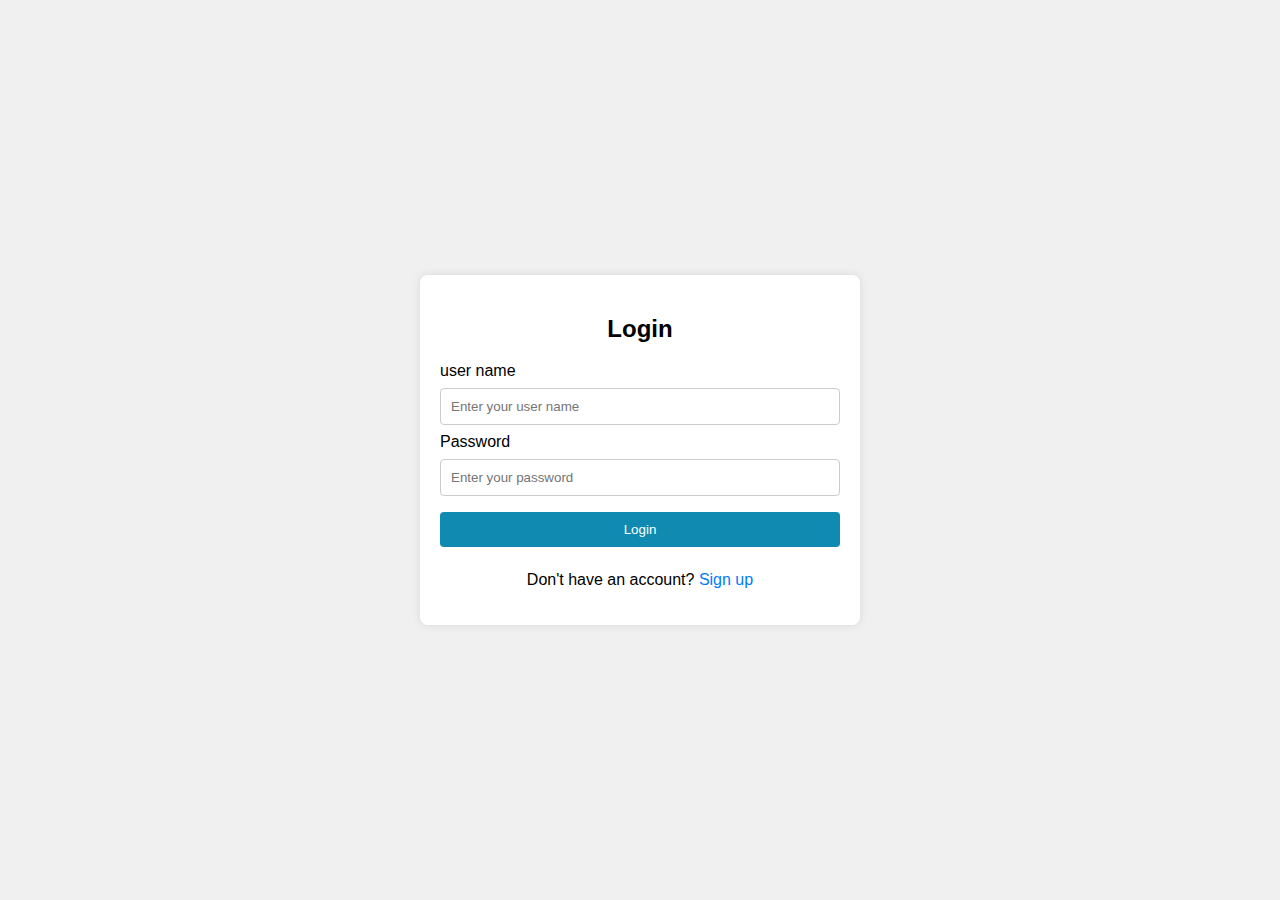
<file: logIn.html>
<!DOCTYPE html>
<html lang="en">
<head>
    <meta charset="UTF-8">
    <meta name="viewport" content="width=device-width, initial-scale=1.0">
    <title>Login & Signup Window</title>
    <link rel="stylesheet" href="/css/login.css">
    <script src="/js/login.js" defer></script>
</head>
<body>
    <div class="container show" id="log-in-container">
        <h2>Login</h2>
        <form id="login-form">
            <label for="user_name">user name</label>
            <input type="user_name" id="user_name" name="user_name" placeholder="Enter your user name" required>
            <label for="password">Password</label>
            <input type="password" id="password" name="password" placeholder="Enter your password" required>
           
            <input type="submit" value="Login">
        </form>
        <div class="switch">
            <p>Don't have an account? <a id="signup-link">Sign up</a></p>
        </div>
    </div>

    <div class="container hide" id="signup-container" >
        <h2>Sign Up</h2>
        <form id="signup-form" >
            <label for="signup-email">Email</label>
            <input type="email" id="signup-email" name="email" placeholder="Enter your email" required>

            <label for="signup-user-name">User name</label>
            <input type="text" id="signup-user-name" name="signup-user-name" placeholder="Enter your user-name" required>

            <label for="signup-password">Password</label>
            <input type="password" id="signup-password" name="signup-password" placeholder="Enter your password" required>
            <input type="submit" value="Sign Up">
        </form>
     
        <div class="switch">
            <p>Already have an account? <a id="login-link">Login</a></p>
        </div>
</div>

</body>
</html>
</file>
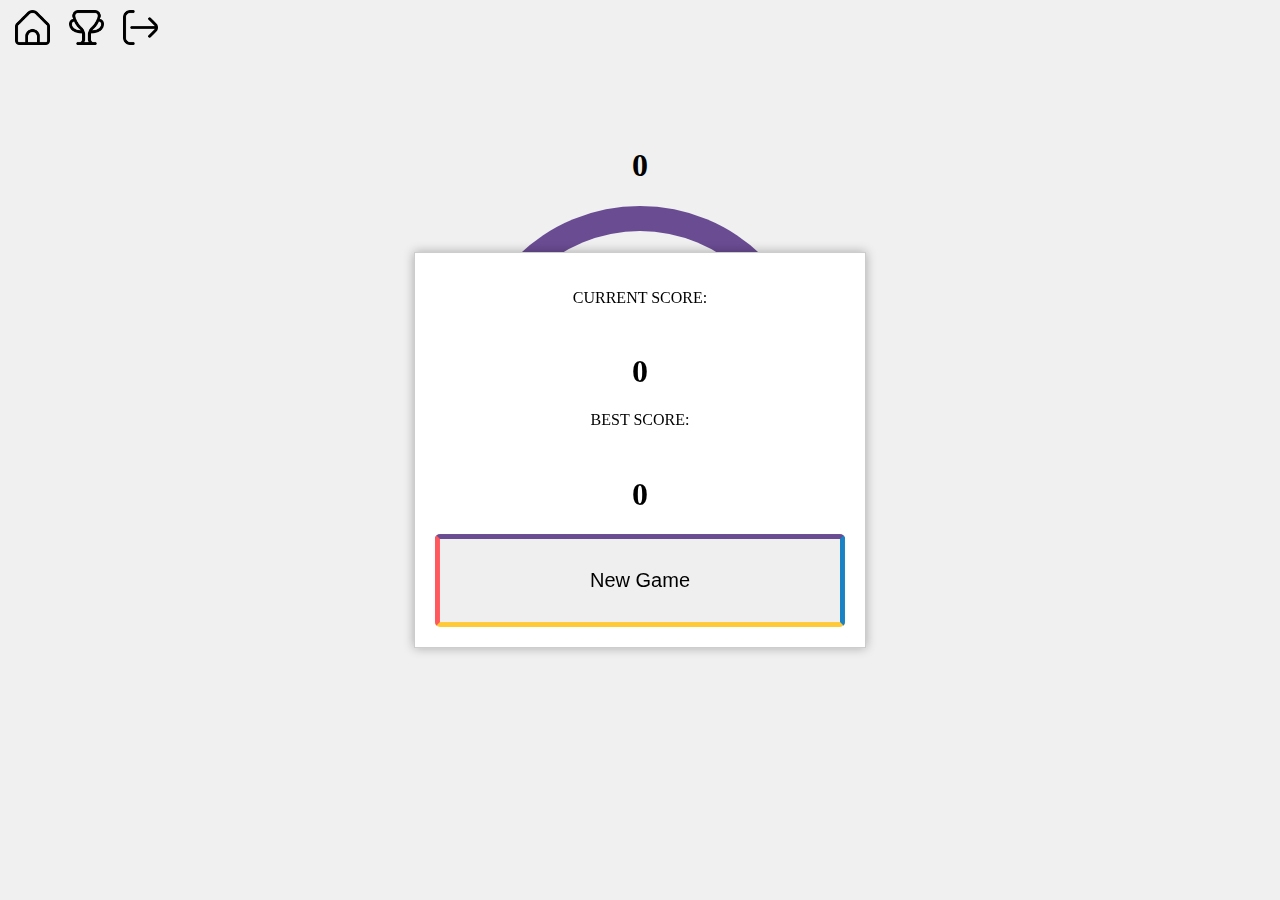
<file: html/color_game.html>
<!DOCTYPE html>
<html lang="en">
<head>
    <meta charset="UTF-8">
    <meta name="viewport" content="width=device-width, initial-scale=1.0">
    <title>Jump Color</title>
    <link rel="stylesheet" href="/css/color_game.css">
    <script src="/js/color_game.js" defer></script>

</head>
<body>
    <script src="/js/header.js"></script>
    <div id="header-container"></div>

    <div id="floatingWindow" >
        <p>CURRENT SCORE:</p>
        <h1 id = "cur_game_score">0</h1>
        <p>BEST SCORE:</p>
        <h1 id = "best_game_score">0</h1>
        <button id="closeButton">New Game</button>
    </div>

    <h1 id="score">0</h1>

   <div id ="container">
    
        <div id = "circle">

            <div id="ball"></div>

        </div>

    </div>

    <div id="toast-message" class="toast-message"></div>

</body>
</html>
</file>
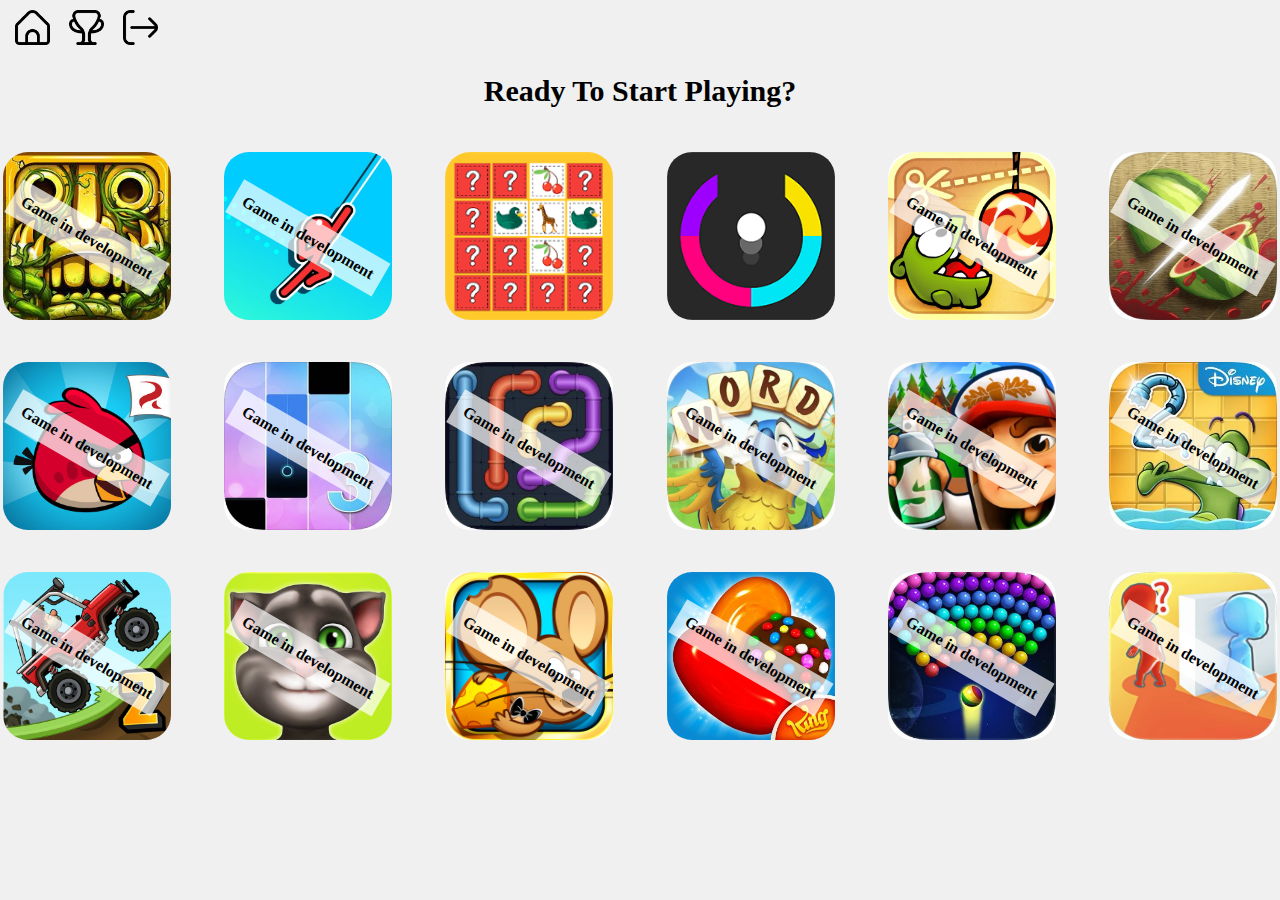
<file: html/games.html>
<!DOCTYPE html>
<html lang="en">
<head>
    <meta charset="UTF-8">
    <meta name="viewport" content="width=device-width, initial-scale=1.0">
    <title>Game Display</title>
    <link rel="stylesheet" href="/css/games.css">
    <script src="/js/games.js" defer></script>
    <link href="memory-title.png" rel="icon">
</head>
<body>
    <script src="/js/header.js"></script>
    <div id="header-container"></div>
    <div>
        <h1 id="user-title"></h1>
        <h2 id="second-title">Ready To Start Playing?</h2>
    </div>
    <div id ="games_container">
        <div class="row-games">
            <figure class="img-continer">
                <figcaption class="img-caption">Game in development</figcaption> 
                <img class="img-game" src="/images/templerun.jpg" alt="image not found">
            </figure>  
            <figure class="img-continer">
                <figcaption class="img-caption">Game in development</figcaption> 
                <img class="img-game" src="/images/Stickman Hook.jpg" alt="image not found">
            </figure>  
            <figure class="img-continer">
                
                <a href="memory.html">
                    <img class="img-game working" src="/images/memory.png" alt="image not found">
                </a>
            </figure>  
            <figure class="img-continer">
                
                <a href="color_game.html">
                    <img class="img-game working" src="/images/jump-color.png" alt="image not found">
                </a>
            </figure>  
            <figure class="img-continer">
                <figcaption class="img-caption">Game in development</figcaption> 
                <img class="img-game" src="/images/abs_ essential.jpg" alt="image not found">
            </figure>  
            <figure class="img-continer">
                <figcaption class="img-caption">Game in development</figcaption> 
                <img class="img-game" src="/images/fruit.jpg" alt="image not found">
            </figure>
        </div>

        <div class="row-games">
            <figure class="img-continer">
                <figcaption class="img-caption">Game in development</figcaption> 
                <img class="img-game" src="/images/angrybird.jpg" alt="image not found">
            </figure>
            <figure class="img-continer">
                <figcaption class="img-caption">Game in development</figcaption> 
                <img class="img-game" src="/images/piano.jpg" alt="image not found">
            </figure>  
            <figure class="img-continer">
                <figcaption class="img-caption">Game in development</figcaption> 
                <img class="img-game" src="/images/pipe.jpg" alt="image not found">
            </figure>  
            <figure class="img-continer">
                <figcaption class="img-caption">Game in development</figcaption> 
                <img class="img-game" src="/images/word.jpg" alt="image not found">
            </figure>  
            <figure class="img-continer">
                <figcaption class="img-caption">Game in development</figcaption> 
                <img class="img-game" src="/images/_Subway Surfers.jpg" alt="image not found">
            </figure>
            <figure class="img-continer">
                <figcaption class="img-caption">Game in development</figcaption> 
                <img class="img-game" src="/images/dino.jpg" alt="image not found">
            </figure>  
        </div> 

        <div class="row-games">
            <figure class="img-continer">
                <figcaption class="img-caption">Game in development</figcaption> 
                <img class="img-game" src="/images/Hill Climb Racing 2.jpg" alt="image not found">
            </figure>  
            <figure class="img-continer">
                <figcaption class="img-caption">Game in development</figcaption> 
                <img class="img-game" src="/images/It's Game On.jpg" alt="image not found">
            </figure>  
            <figure class="img-continer">
                <figcaption class="img-caption">Game in development</figcaption> 
                <img class="img-game" src="/images/cat.jpg" alt="image not found">
            </figure>  
            <figure class="img-continer">
                <figcaption class="img-caption">Game in development</figcaption> 
                <img class="img-game" src="/images/candy.jpg" alt="image not found">
            </figure>  
            <figure class="img-continer">
                <figcaption class="img-caption">Game in development</figcaption> 
                <img class="img-game" src="/images/shoot.jpg" alt="image not found">
            </figure>  
            <figure class="img-continer">
                <figcaption class="img-caption">Game in development</figcaption> 
                <img class="img-game" src="/images/waterice.jpg" alt="image not found">
            </figure>             
        </div> 
    </div>
</body>
</html>
</file>
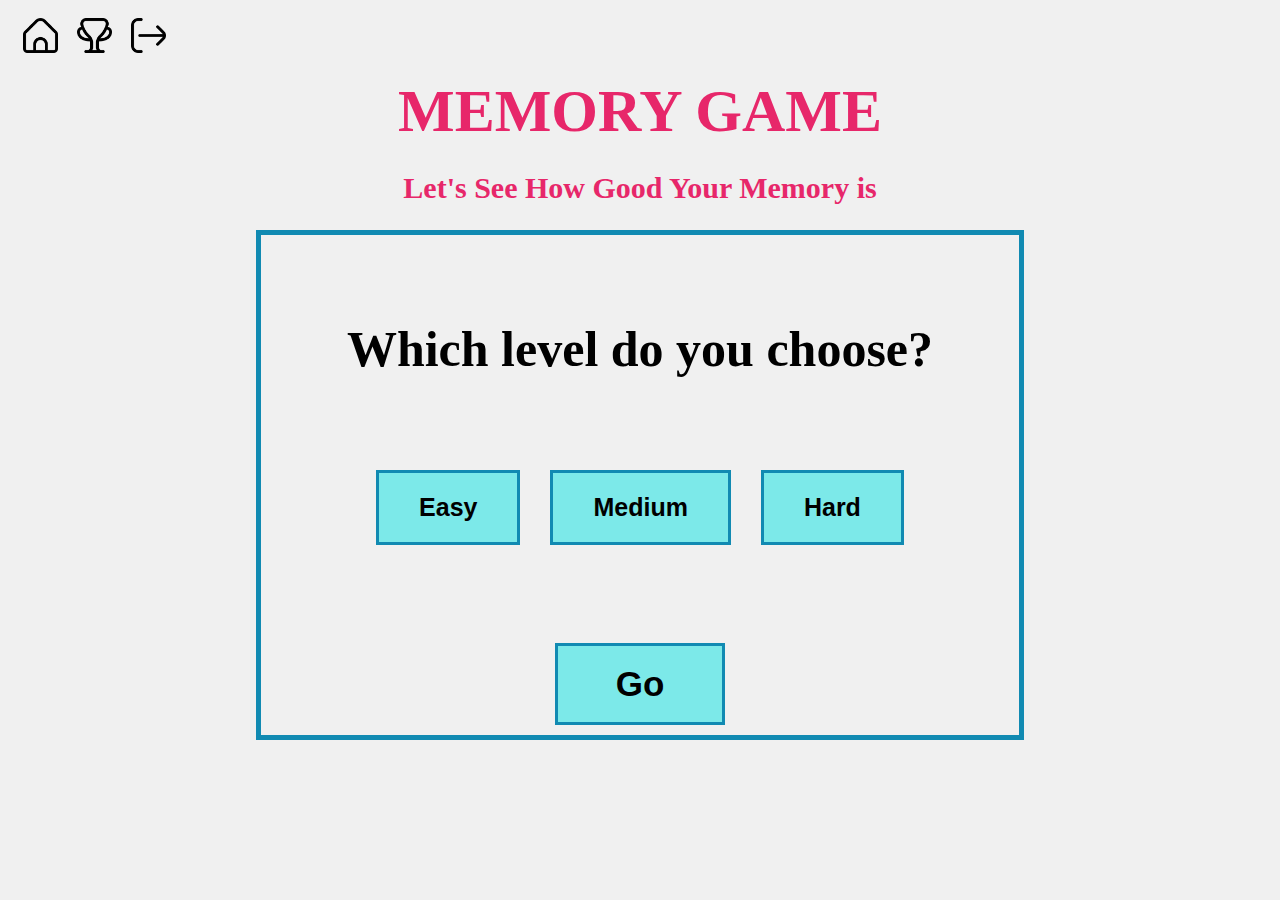
<file: html/memory.html>
<!DOCTYPE html>
<html lang="en">
<head>
    <meta charset="UTF-8">
    <meta name="viewport" content="width=devise-width, initial-scale=1">
    <title>Memory Game</title>
    <link href="/css/memory.css" rel="stylesheet">
    <script src="/js/memory.js"></script>  
</head>
<body>
        <script src="/js/header.js"></script>
        <div id="header-container"></div>
        <h1 id="main-title">MEMORY GAME</h1>
        <h2 id="second-title">Let's See How Good Your Memory is</h2>

    <main>
        <div id="game-board">
            <h3 id="level-title">Which level do you choose?</h3>
            <ul id="level-list">
              <li>  <button class="level-button" onclick="choose_level(this)">Easy</button></li>
               <li> <button class="level-button" onclick="choose_level(this)">Medium</button></li>
               <li> <button class="level-button" onclick="choose_level(this)">Hard</button></li>
            </ul>
            <button id="go-button" onclick="goToPlay()">Go</button>
        </div>
    </main>
</body>
</html>
</file>
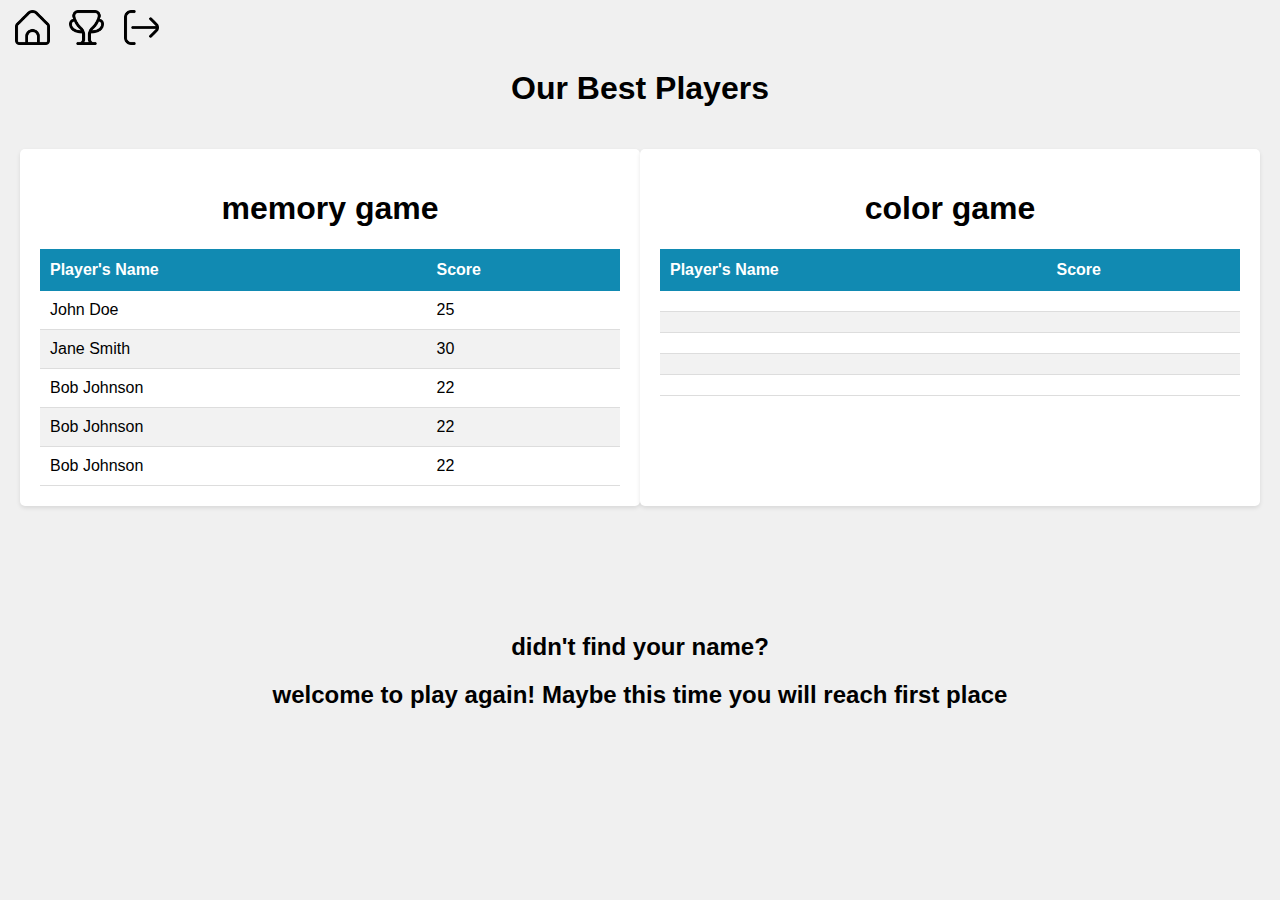
<file: html/score.html>
<!DOCTYPE html>
<html lang="en">
<head>
    <meta charset="UTF-8">
    <meta name="viewport" content="width=device-width, initial-scale=1">
    <title>Score</title>
    <link rel="stylesheet" href="/css/score.css">
    <script src="/js/score.js" defer></script>

</head>
<body>
    <script src="/js/header.js"></script>
    <div id="header-container"></div>
    <h1 id="title">Our Best Players</h1>

<main>
    <div class="best-game">
        <h1>memory game</h1>
        <table class="table-best-players" id = "table-memory-players">
            <thead>
            <tr>
                <th>Player's Name</th>
                <th>Score</th>
            </tr>
            </thead>
            <tbody>
            <tr>
                <td>John Doe</td>
                <td>25</td>
            </tr>
            <tr>
                <td>Jane Smith</td>
                <td>30</td>
            </tr>
            <tr>
                <td>Bob Johnson</td>
                <td>22</td>
            </tr>
            <tr>
                <td>Bob Johnson</td>
                <td>22</td>
            </tr>
            <tr>
                <td>Bob Johnson</td>
                <td>22</td>
            </tr>
            </tbody>
        </table>
    </div>

    <div class="best-game"  >
        <h1>color game</h1>

        <table class="table-best-players" id = "table-color-players">
            <thead>
            <tr>
                <th>Player's Name</th>
                <th>Score</th>
            </tr>
            </thead>
            <tbody>
            <tr>
                <td></td>
                <td></td>
            </tr>
            <tr>
                <td></td>
                <td></td>
            </tr>
            <tr>
                <td></td>
                <td></td>
            </tr>
            <tr>
                <td></td>
                <td></td>
            </tr>
            <tr>
                <td></td>
                <td></td>
            </tr>
            </tbody>
        </table>
    </div>
</main>
<footer>
    <h2 id = "footer">
            didn't find your name? <br> welcome to play again! Maybe this time you will reach first place
    </h2>
</footer>
</body>
</html>
</file>
<file: css/login.css>
body {
    font-family: Arial, sans-serif;
    margin: 0;
    padding: 0;
    background-color: #f0f0f0;
    display: flex;
    justify-content: center;
    align-items: center;
    height: 100vh;
}

.container {
    width: 400px;
    background-color: #fff;
    padding: 20px;
    border-radius: 8px;
    box-shadow: 0 0 10px rgba(0, 0, 0, 0.1);
}

h2 {
    text-align: center;
}

input[type="text"],
input[type="password"],
input[type="number"],
input[type="email"],
input[type="submit"],
input[type="user_name"]{
    width: 100%;
    padding: 10px;
    margin: 8px 0;
    display: inline-block;
    border: 1px solid #ccc;
    border-radius: 4px;
    box-sizing: border-box;
}
input[type="submit"] {
    background-color: #118ab2;
    color: white;
    border: none;
    cursor: pointer;
}
input[type="submit"]:hover {
    background-color: #118a92;
}
.switch {
    text-align: center;
}
.switch a {
    text-decoration: none;
    color: #007bff;
    cursor: pointer;
}

.hide {
    display: none;
    opacity: 0;
    pointer-events: none;
}

.show {
    opacity: 1;
    pointer-events: all;
    visibility: visible;
}

h1{
    position:relative;
    top:-45%;
    left:-30%;
}
</file>
<file: css/color_game.css>
body, html {
    margin: 0;
    padding: 0;
    background-color: #f0f0f0;
    /*height: 100%;*/
}

h1{
    text-align: center;
    padding-top: 6%;
}

#container {
    display: flex;
    justify-content: center;
    align-items: center;
    height: 30%;
}

#circle {
    width: 300px; /* Adjust size of the circle */
    height: 300px; /* Adjust size of the circle */
    border-radius: 50%;
    border: solid 25px;
    border-bottom-color: #ffca3a;
    border-top-color: #6a4c93;
    border-left-color: #ff595e;
    border-right-color: #1982c4;
    display: flex;
    justify-content: center;
    align-items: center;
    position:relative;
}

#ball {
    width: 55px; /* Adjust size of the ball */
    height: 55px; /* Adjust size of the ball */
    /*background-color: #1982c4; /* Default color for the ball */
    border-radius: 50%;
    position: absolute;
}




#buttons_container{
    display: flex;
    flex-direction: row;
    justify-content: space-around;
    align-items: center;
}

button{
    padding: 30px 150px;
    border: solid 5px;
    border-radius: 5px;
    border-bottom-color: #ffca3a;
    border-top-color: #6a4c93;
    border-left-color: #ff595e;
    border-right-color: #1982c4;
    font-size: 20px;
    cursor: pointer;
    transition: background-color 0.3s ease;
}



/*GPT*/
#floatingWindow {
    position: fixed;
    top: 50%;
    left: 50%;
    transform: translate(-50%, -50%);
    background-color: #fff;
    border: 1px solid #ccc;
    padding: 20px;
    box-shadow: 0 0 10px rgba(0, 0, 0, 0.3);
    z-index: 1;
    text-align: center;
}

.hidden {
    visibility: collapse;
}

.show {
    visibility: visible;
}

.toast-message {
    position: fixed;
    top:40%;
    left: 50%;
    transform: translateX(-50%);
    padding: 15px 20px;
    background-color: none;
    color: gray;
    border-radius: 5px;
    opacity: 0;
    transition: opacity 0.5s ease-in-out;
    z-index: 2;
    font-size: x-large;
  }
  
.toast-message.shown {
    opacity: 1;
    z-index: 2;
  }
</file>
<file: css/games.css>
body, html {
    margin: 0;
    padding: 0;
    height: 100%;
    background-color: #f0f0f0;

}

#user-title{
    text-align: center;
    font-family: 'Times New Roman';
    /*text-decoration: underline 1px ;*/
    font-size: 38px;

}
#second-title{
    text-align: center;
    font-size: 30px;
}
.row-games{
    display: flex;
    /*align-items: center;*/
    justify-content: space-between;
    /*background-color: rgb(224, 93, 198, 0.3);*/
}
.img-continer{
    /*text-align: center; */
    position: relative;
    margin-left:0;
    margin-right: 0;
}
.img-caption{
    position: absolute;
    top: 50%;
    left: 50%;
    transform: translate(-50%, -50%) rotate(30deg); 
    background-color: rgba(255, 255, 255, 0.7); 
    font-weight: bold;
    padding: 10px;
    box-sizing: border-box;
    white-space: nowrap; 
}
.img-game{
    margin: 3px;
    border-radius: 25px;
    width: 168px;
    height: 168px;
}

.working:hover{
  width: 175px;
    height: 175px;
}
</file>
<file: css/memory.css>
body{
    
    background-color: #f0f0f0;
}

#main-title{
    font-size: 60px;
    color:rgb(231, 39, 106);
    text-align: center;
    margin: 20px 0px;
}
#second-title{
    font-size: 30px;
    color:rgb(231, 39, 106);
    text-align: center;
}
#game-board{
    display: flex;
    flex-direction: column;
    align-items: center; 
    justify-content: space-between; 
    height: 100vh; 
    border: 5px #118ab2 solid;
    width: 60%;
    height: 500px;
    margin: 0 auto;

}
#level-title{
    top: 7%;
    font-size: 50px;
    position: relative;
}
#level-list {
    position: relative;
    bottom: 10px;
    display: flex;
    justify-content: space-around;
    padding: 0;
    margin: 0;
}
.level-button{
    padding: 20px 40px; 
    margin: 15px;
    border: 3.5px #118ab2 solid;
    font-weight: bold;
    font-size: 25px;
    background-color: rgb(7, 226, 226, 0.5);
}
#go-button{
    width: 170px;
    margin-bottom: 10px; 
    padding: 18px 40px;
    font-weight: bold;
    font-size: 35px;
    background-color: rgb(7, 226, 226, 0.5);
    border: 3.5px #118ab2 solid;
}

li{
    list-style: none;
}
</file>
<file: css/score.css>
/* Reset default margin and padding */
body,  h2, table {
    margin: 0;
    padding: 0;
    
}
h1{
    text-align: center;
}
/* Apply a background color to the body */
body {
    font-family: Arial, sans-serif;
    background-color: #f0f0f0;
    margin: 0;
    padding: 0;
}



/* Style the main content */
main {
    display: flex;
    justify-content: center;
    padding: 20px;
}

/* Style the best game sections */
.best-game {
    background-color: #fff;
    border-radius: 5px;
    box-shadow: 0 2px 4px rgba(0, 0, 0, 0.1);
    margin-bottom: 20px;
    padding: 20px;
    max-width: 600px;
    width: 100%;
}

/* Style the table */
.table-best-players {
    width: 100%;
    border-collapse: collapse;
}

/* Style the table headers */
.table-best-players th {
    background-color: #118ab2;
    color: white;
    padding: 12px 10px;
    text-align: left;
    font-weight: bold;
}

/* Style the table rows */
.table-best-players td {
    padding: 10px;
    border-bottom: 1px solid #ddd;
}

/* Style alternate table rows */
.table-best-players tr:nth-child(even) {
    background-color: #f2f2f2;
}

#footer{
    margin-top: 6%;
    text-align: center;
    line-height: 2;
}
</file>
